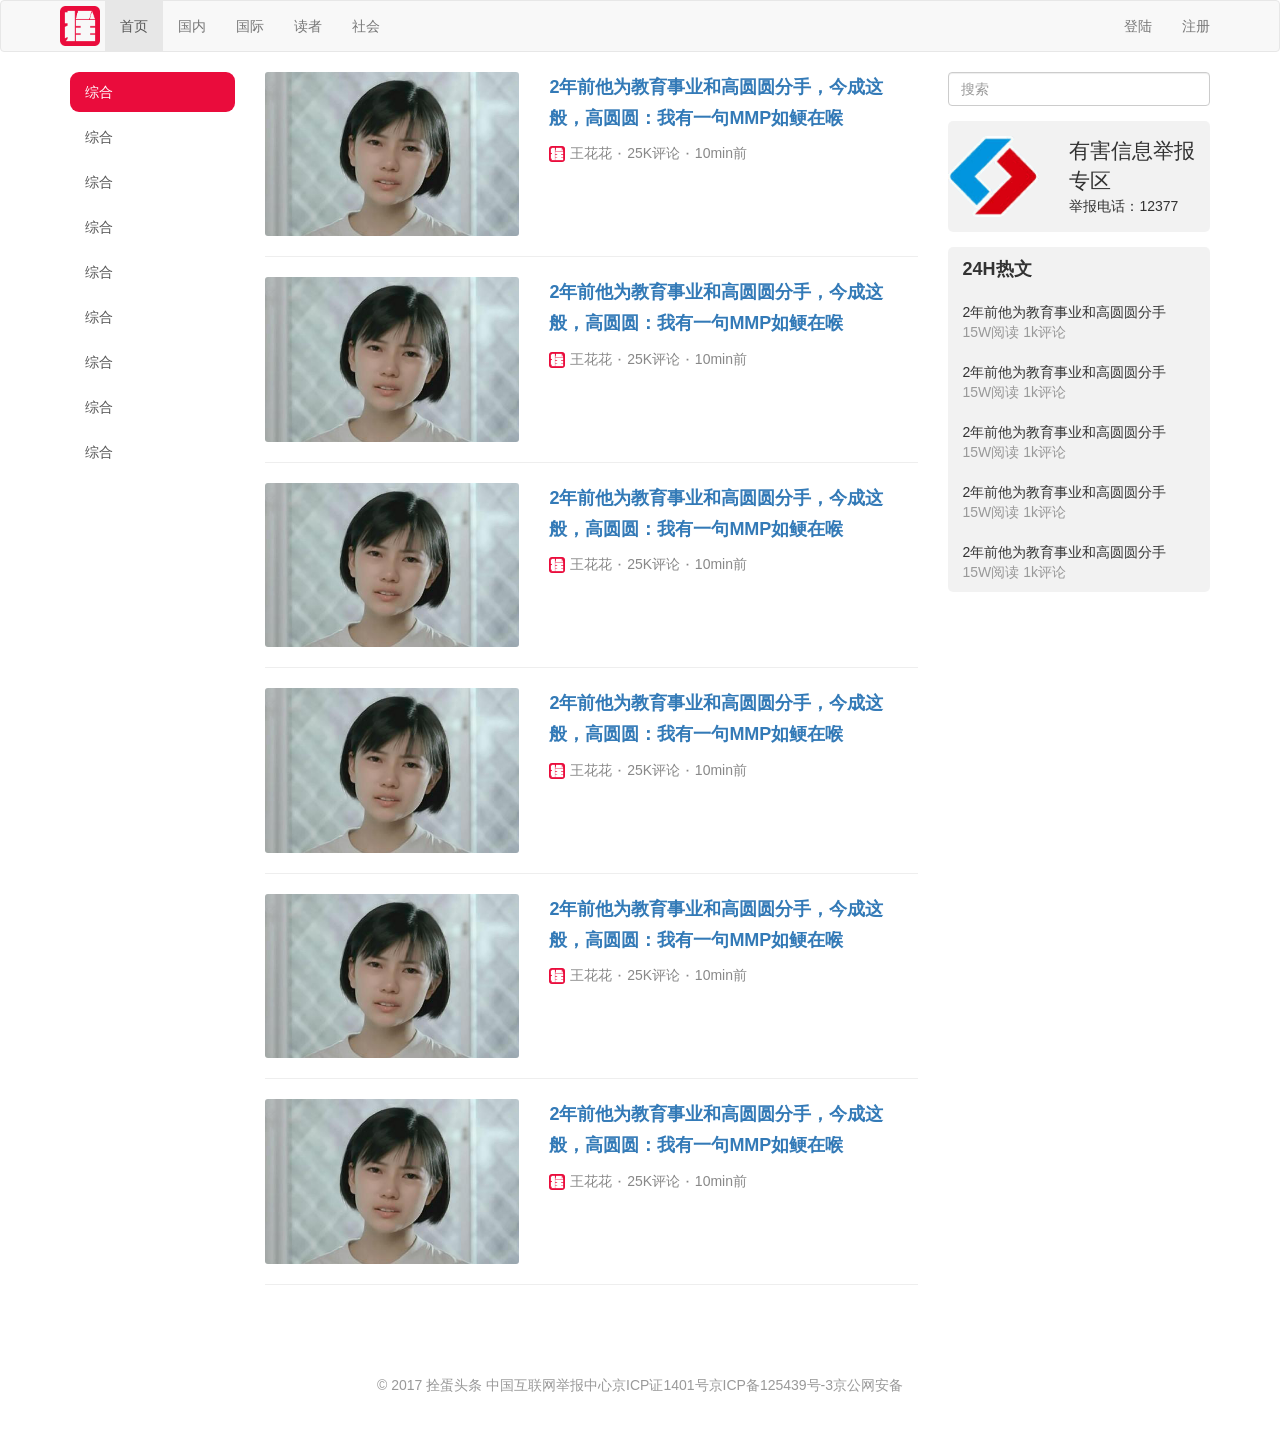
<file: Notebook/15.Xma/index.html>
<!DOCTYPE html>
<html lang="zh-CN">
	<head>
		<meta charset="UTF-8">
		<title>BST-news</title>
		<meta http-equiv="X-UA-Compatible" content="IE=edge">
    	<meta name="viewport" content="width=device-width, initial-scale=1">
    	<meta name="renderer" content="webkit">
		<!-- 最新版本的 Bootstrap 核心 CSS 文件 -->
		<link rel="stylesheet" href="https://cdn.jsdelivr.net/npm/bootstrap@3.3.7/dist/css/bootstrap.min.css" integrity="sha384-BVYiiSIFeK1dGmJRAkycuHAHRg32OmUcww7on3RYdg4Va+PmSTsz/K68vbdEjh4u" crossorigin="anonymous">
		<script src="https://cdn.jsdelivr.net/npm/jquery@3.2.1/dist/jquery.min.js" type="text/javascript" charset="utf-8"></script>
		<!-- 最新的 Bootstrap 核心 JavaScript 文件 -->
		<script src="https://cdn.jsdelivr.net/npm/bootstrap@3.3.7/dist/js/bootstrap.min.js" integrity="sha384-Tc5IQib027qvyjSMfHjOMaLkfuWVxZxUPnCJA7l2mCWNIpG9mGCD8wGNIcPD7Txa" crossorigin="anonymous"></script>
		<link rel="stylesheet" type="text/css" href="css/main.css"/>
		<style type="text/css">
			.navbar-brand{
				background-image: url(img/logo.png);
				width: 50px;
				background-size: 80%;
				/*---------------------------------复习看这里----------------------------------------*/
				background-repeat: no-repeat;
				background-position: center center; 
			}
		</style>
	</head>
	<body>
		<div class="navbar navbar-default">
			<div class="container">
				<div class="navbar-header">
					<a class="navbar-brand" href="index.html"></a>
				</div>
				<ul class="nav navbar-nav">
					<li class="active"><a href="#">首页</a></li>
					<li><a href="#">国内</a></li>
					<li><a href="#">国际</a></li>
					<li><a href="#">读者</a></li>
					<li><a href="#">社会</a></li>
				</ul>
				<ul class="nav navbar-nav navbar-right">
					<li><a href="login.html">登陆</a></li>
					<li><a href="signup.html">注册</a></li>
				</ul>
			</div>
		</div>
		
		<div class="container">
			<div class="row">
				<div class="col-sm-2">
					<div class="list-group side-bar">
						<a href="#" class="list-group-item active">综合</a>
						<a href="#" class="list-group-item">综合</a>
						<a href="#" class="list-group-item">综合</a>
						<a href="#" class="list-group-item">综合</a>
						<a href="#" class="list-group-item">综合</a>
						<a href="#" class="list-group-item">综合</a>
						<a href="#" class="list-group-item">综合</a>
						<a href="#" class="list-group-item">综合</a>
						<a href="#" class="list-group-item">综合</a>
					</div>
				</div>
				<div class="col-sm-7">
					<div class="news-lists">
						
						<div class="new-list-item">
							<div class="row">
								<div class="col-xs-5">
									<img src="img/002.jpg" alt="你不要我了"/>
								</div>
								<div class="col-xs-7">
									<a class="title" href="news.html" target="_blank">2年前他为教育事业和高圆圆分手，今成这般，高圆圆：我有一句MMP如鲠在喉</a>
									<div class="info">
										<span><span class="avatar"><img src="img/logo.png" alt="" /></span>王花花</span> ⋅
										<span>25K评论</span> ⋅
										<span>10min前</span>
									</div>
								</div>
							</div>
						</div>
						<hr />
						<div class="new-list-item">
							<div class="row">
								<div class="col-xs-5">
									<img src="img/002.jpg" alt="你不要我了"/>
								</div>
								<div class="col-xs-7">
									<a class="title">2年前他为教育事业和高圆圆分手，今成这般，高圆圆：我有一句MMP如鲠在喉</a>
									<div class="info">
										<span><span class="avatar"><img src="img/logo.png" alt="" /></span>王花花</span> ⋅
										<span>25K评论</span> ⋅
										<span>10min前</span>
									</div>
								</div>
							</div>
						</div>
						<hr />
						<div class="new-list-item">
							<div class="row">
								<div class="col-xs-5">
									<img src="img/002.jpg" alt="你不要我了"/>
								</div>
								<div class="col-xs-7">
									<a class="title">2年前他为教育事业和高圆圆分手，今成这般，高圆圆：我有一句MMP如鲠在喉</a>
									<div class="info">
										<span><span class="avatar"><img src="img/logo.png" alt="" /></span>王花花</span> ⋅
										<span>25K评论</span> ⋅
										<span>10min前</span>
									</div>
								</div>
							</div>
						</div>
						<hr />
						<div class="new-list-item">
							<div class="row">
								<div class="col-xs-5">
									<img src="img/002.jpg" alt="你不要我了"/>
								</div>
								<div class="col-xs-7">
									<a class="title">2年前他为教育事业和高圆圆分手，今成这般，高圆圆：我有一句MMP如鲠在喉</a>
									<div class="info">
										<span><span class="avatar"><img src="img/logo.png" alt="" /></span>王花花</span> ⋅
										<span>25K评论</span> ⋅
										<span>10min前</span>
									</div>
								</div>
							</div>
						</div>
						<hr />
						<div class="new-list-item">
							<div class="row">
								<div class="col-xs-5">
									<img src="img/002.jpg" alt="你不要我了"/>
								</div>
								<div class="col-xs-7">
									<a class="title">2年前他为教育事业和高圆圆分手，今成这般，高圆圆：我有一句MMP如鲠在喉</a>
									<div class="info">
										<span><span class="avatar"><img src="img/logo.png" alt="" /></span>王花花</span> ⋅
										<span>25K评论</span> ⋅
										<span>10min前</span>
									</div>
								</div>
							</div>
						</div>
						<hr />
						<div class="new-list-item">
							<div class="row">
								<div class="col-xs-5">
									<img src="img/002.jpg" alt="你不要我了"/>
								</div>
								<div class="col-xs-7">
									<a class="title">2年前他为教育事业和高圆圆分手，今成这般，高圆圆：我有一句MMP如鲠在喉</a>
									<div class="info">
										<span><span class="avatar"><img src="img/logo.png" alt="" /></span>王花花</span> ⋅
										<span>25K评论</span> ⋅
										<span>10min前</span>
									</div>
								</div>
							</div>
						</div>
						<hr />
					</div>
				</div>
				<div class="col-sm-3">
					<div class="search-bar">
						<input type="search" class="form-control" placeholder="搜索" />						
						
						<div class="side-bar-card lo">
							<div class="row">
								<div class="col-xs-5">
								<img src="img/1-1.png"/>
								</div>
								<div class="col-xs-7">
									<div class="text-lg">有害信息举报专区</div>
									<div>举报电话：12377</div>
								</div>
							</div>
						</div>
						
						<div class="side-bar-card">
							<div class="card-title">24H热文</div>
							<div class="card-body">
								<div class="list">
									
									<div class="item">
										<div class="title">2年前他为教育事业和高圆圆分手</div>
										<div class="desc">15W阅读 1k评论</div>
									</div>
									<div class="item">
										<div class="title">2年前他为教育事业和高圆圆分手</div>
										<div class="desc">15W阅读 1k评论</div>
									</div>
									<div class="item">
										<div class="title">2年前他为教育事业和高圆圆分手</div>
										<div class="desc">15W阅读 1k评论</div>
									</div>
									<div class="item">
										<div class="title">2年前他为教育事业和高圆圆分手</div>
										<div class="desc">15W阅读 1k评论</div>
									</div>
									<div class="item">
										<div class="title">2年前他为教育事业和高圆圆分手</div>
										<div class="desc">15W阅读 1k评论</div>
									</div>
									
								</div>
							</div>
						</div>
					</div>
				</div>
		</div>
		<div class="footer">
			© 2017 拴蛋头条 中国互联网举报中心京ICP证1401号京ICP备125439号-3京公网安备
		</div>
	</body>
</html>
</file>
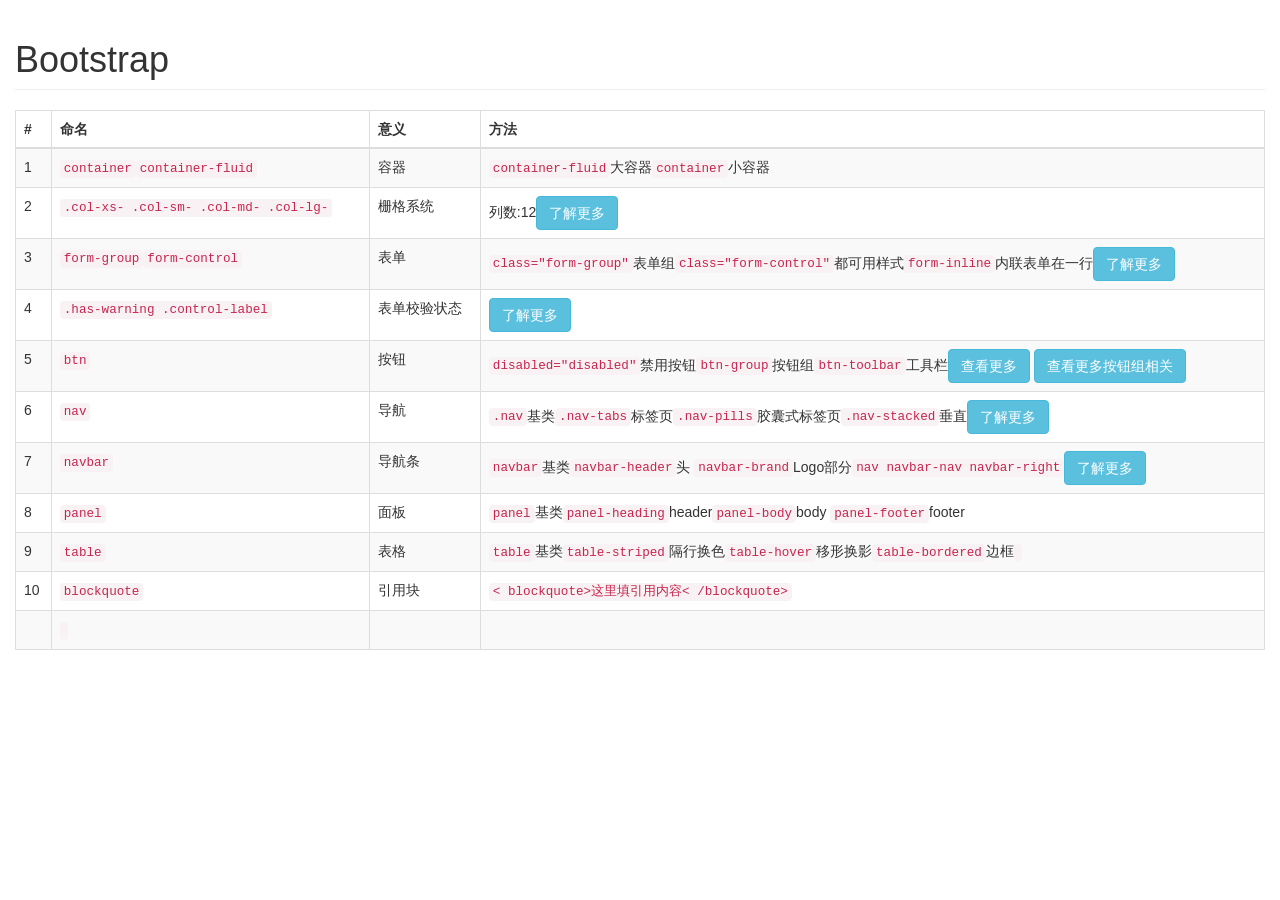
<file: Notebook/BootstrapNotebook.html>
<!DOCTYPE html>
<html lang="zh-CN">
	<head>
		<meta charset="UTF-8">
		<title></title>
		<meta http-equiv="X-UA-Compatible" content="IE=edge">
    	<meta name="viewport" content="width=device-width, initial-scale=1">
    	<meta name="renderer" content="webkit">
		<!-- 最新版本的 Bootstrap 核心 CSS 文件 -->
		<link rel="stylesheet" href="https://cdn.jsdelivr.net/npm/bootstrap@3.3.7/dist/css/bootstrap.min.css" integrity="sha384-BVYiiSIFeK1dGmJRAkycuHAHRg32OmUcww7on3RYdg4Va+PmSTsz/K68vbdEjh4u" crossorigin="anonymous">
		<script src="https://cdn.jsdelivr.net/npm/jquery@3.2.1/dist/jquery.min.js" type="text/javascript" charset="utf-8"></script>
		<!-- 最新的 Bootstrap 核心 JavaScript 文件 -->
		<script src="https://cdn.jsdelivr.net/npm/bootstrap@3.3.7/dist/js/bootstrap.min.js" integrity="sha384-Tc5IQib027qvyjSMfHjOMaLkfuWVxZxUPnCJA7l2mCWNIpG9mGCD8wGNIcPD7Txa" crossorigin="anonymous"></script>
	</head>
	<body>
		<div class="container-fluid">
			<h1 class="page-header">Bootstrap</h1>
			<table class="table table-striped table-bordered">
				<thead>
					<tr>
						<th scope="row">#</th>
						<th>命名</th>
						<th>意义</th>
						<th>方法</th>
					</tr>
				</thead>
				<tbody>
					<tr>
						<td scope="row">1</td>
						<td><code>container</code><code>container-fluid</code></td>
						<td>容器</td>
						<td><code>container-fluid</code>大容器<code>container</code>小容器</td>
					</tr>
					<tr>
						<td scope="row">2</td>
						<td><code>.col-xs- .col-sm- .col-md- .col-lg-</code></td>
						<td>栅格系统</td>
						<td>列数:12<a class="btn btn-info" href="https://v3.bootcss.com/css/#grid-options" title="了解更多">了解更多</a></td>
						
					</tr>
					<tr>
						<td scope="row">3</td>
						<td><code>form-group</code><code>form-control</code></td>
						<td>表单</td>
						<td><code>class="form-group"</code>表单组<code>class="form-control"</code>都可用样式<code>form-inline</code>内联表单在一行<a href="https://v3.bootcss.com/css/#forms" title="了解更多" class="btn btn-info">了解更多</a></td>
					</tr>
					<tr>
						<td scope="row">4</td>
						<td><code>.has-warning .control-label</code></td>
						<td>表单校验状态</td>
						<td><a href="https://v3.bootcss.com/css/#forms-control-validation" class="btn btn-info">了解更多</a></td>
					</tr>
					<tr>
						<td scope="row">5</td>
						<td><code>btn</code></td>
						<td>按钮</td>
						<td><code>disabled="disabled"</code>禁用按钮<code>btn-group</code>按钮组<code>btn-toolbar</code>工具栏<a href="https://v3.bootcss.com/css/#buttons-options" class="btn btn-info">查看更多</a> <a href="https://v3.bootcss.com/components/#btn-groups-single" class="btn btn-info">查看更多按钮组相关</a></td>
					</tr>
					<tr>
						<td scope="row">6</td>
						<td><code>nav</code></td>
						<td>导航</td>
						<td><code>.nav</code>基类<code>.nav-tabs</code>标签页<code>.nav-pills</code>胶囊式标签页<code>.nav-stacked</code>垂直<a href="https://v3.bootcss.com/components/#nav-tabs" class="btn btn-info">了解更多</a></td>
					</tr>
					<tr>
						<td scope="row">7</td>
						<td><code>navbar</code></td>
						<td>导航条</td>
						<td><code>navbar</code>基类<code>navbar-header</code>头 <code>navbar-brand</code>Logo部分<code>nav navbar-nav navbar-right</code><a href="https://v3.bootcss.com/components/#navbar-default" class="btn btn-info">了解更多</a></td>
					</tr>
					<tr>
						<td scope="row">8</td>
						<td><code>panel</code></td>
						<td>面板</td>
						<td><code>panel</code>基类<code>panel-heading</code>header<code>panel-body</code>body <code>panel-footer</code>footer</td>
					</tr>
					<tr>
						<td scope="row">9</td>
						<td><code>table</code></td>
						<td>表格</td>
						<td><code>table</code>基类<code>table-striped</code>隔行换色<code>table-hover</code>移形换影<code>table-bordered</code>边框<code></code></td>
					</tr>
					<tr>
						<td scope="row">10</td>
						<td><code>blockquote</code></td>
						<td>引用块</td>
						<td><code>< blockquote>这里填引用内容< /blockquote></code></td>
					</tr>
					<tr>
						<td scope="row"></td>
						<td><code></code></td>
						<td></td>
						<td></td>
					</tr>
				</tbody>
			</table>
		</div>
	</body>
</html>
</file>
<file: Notebook/15.Xma/css/main.css>
*{
	box-sizing: border-box;
}
a{
	text-decoration: none;
}
a:hover{
	text-decoration: none;
}
img{
	display: block;
	width: 100%;
	border-radius: 3px;
}
.side-bar .list-group-item{
	border: none;
	border-radius: 9px;
	margin-bottom: 5px;
}
.side-bar .list-group-item.active{
	background: #ea0c3c;
}
.new-list-item .title{
	display: inline-block;
	font-size: 18px;
	font-weight: 700;
	margin-bottom: 10px;
	line-height: 1.7;
}
.new-list-item .info{
	color: #888;
}
.avatar{
	display: inline-block;
}
.avatar img{
	display: inline-block;
	width: 16px;
	height: 16px;
	margin-right: 5px;
}
.new-list-item{
	margin-bottom: 15px;
}
.side-bar-card{
	background:rgba(0,0,0,.05);
	border-radius: 5px;
	margin-top: 15px;
	/*padding: 15px 0px;*/
}
.side-bar-card.lo{
	background:rgba(0,0,0,.05);
	border-radius: 5px;
	margin-top: 15px;
	padding: 15px 0px;
}
.side-bar-card .text-lg{
	font-size: 150%;
}
.side-bar-card .card-title{
	font-weight: 700;
	font-size: 18px;
	padding: 0px;
}
.side-bar-card .card-title,
.side-bar-card .card-body .list .item{
	padding: 10px 15px;
}
.side-bar-card .card-body .title{
	padding-bottom: 5xp;
}
.side-bar-card .card-body .desc{
	color: #999;
}
.side-bar-card .card-body .list .item:hover{
	background: rgba(0,0,0,.2);
}
/*________________________news*/			
.news-title{
	line-height: 1.3;
}
.news-status{
	color: #999;
}
.news-status .label{
	opacity: .8;
}
.news-content{
	margin-top: 20px;
	font-size: 15px;
	line-height: 1.5;
}
.news-content img{
	margin: 10px 0;
	border-radius: 10px;
}
.no-padding-h{
	padding-right: 0;
	padding-left: 0;
}
.footer{
	margin-top: 20px;
	padding: 50px 0;
	text-align: center;
	color: #999;
}
/*+++++++++++++++++++++++++++++login signup*/
.container-small{
	max-width: 500px;
}
</file>
